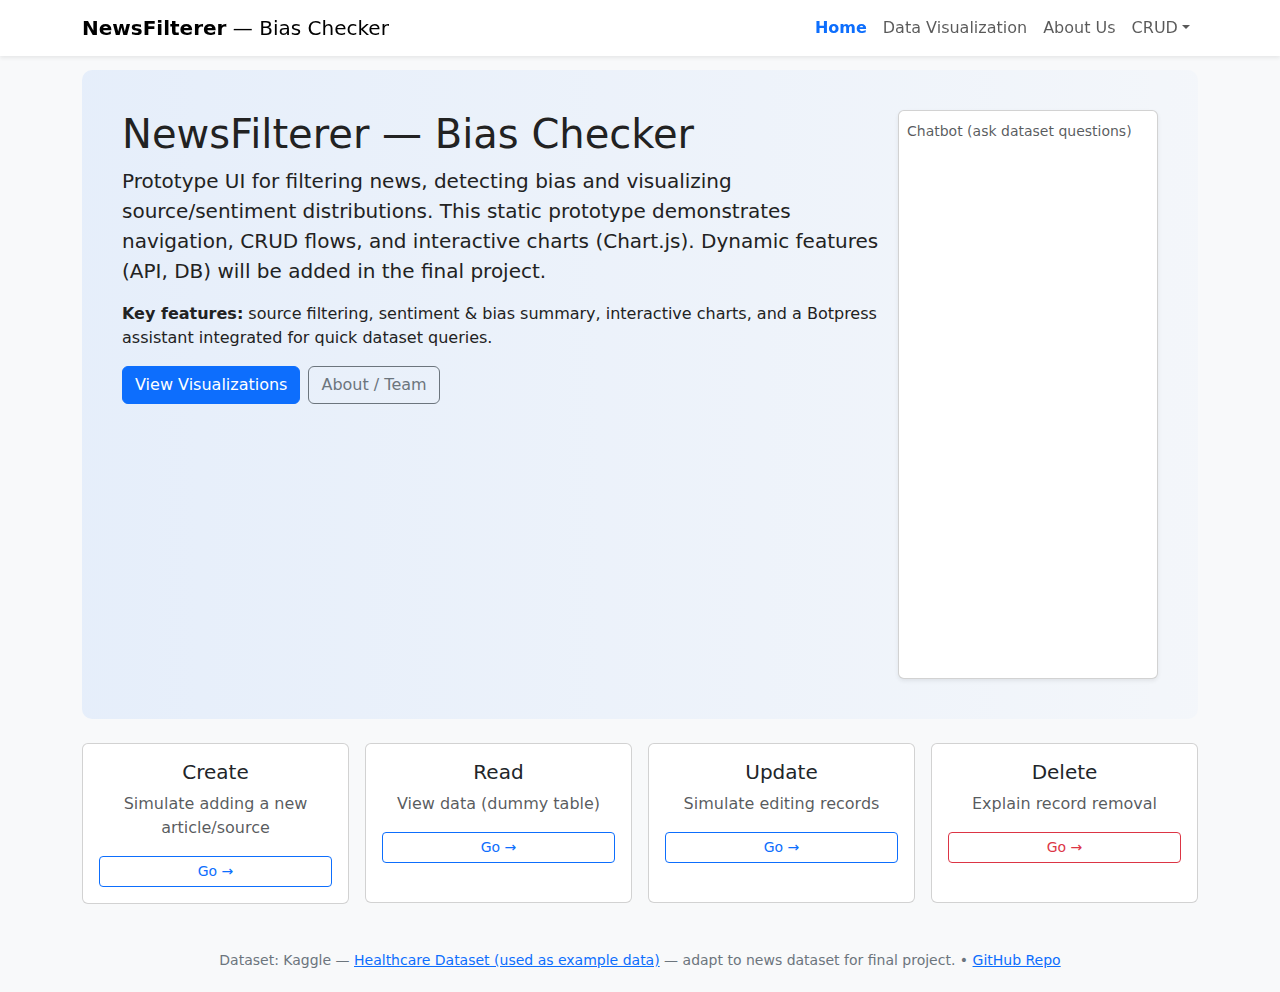
<file: index.html>
<!DOCTYPE html>
<html lang="en">
<head>
  <meta charset="utf-8" />
  <meta name="viewport" content="width=device-width,initial-scale=1" />
  <title>NewsFilterer — Home</title>
  <!-- Bootstrap CSS -->
  <link href="https://cdn.jsdelivr.net/npm/bootstrap@5.3.2/dist/css/bootstrap.min.css" rel="stylesheet"/>
  <style>
    :root{
      --brand:#0d6efd;
      --muted:#6c757d;
    }
    body { padding-top:70px; background:#f8f9fa; color:#222;}
    .hero {background:linear-gradient(90deg, rgba(13,110,253,0.08), rgba(13,110,253,0.02)); padding:40px; border-radius:10px;}
    .bot-iframe {width:100%; height:520px; border:none; border-radius:8px;}
    nav .nav-link.active { font-weight:600; color:var(--brand) !important; }
    .crud-card { min-height:160px; }
    footer { padding:20px 0; text-align:center; color:var(--muted); }
    @media (max-width:576px){ .bot-iframe{height:360px;} }
  </style>
</head>
<body>
  <!-- NAV -->
  <nav class="navbar navbar-expand-lg fixed-top bg-white shadow-sm">
    <div class="container">
      <a class="navbar-brand" href="index.html"><strong>NewsFilterer</strong> — Bias Checker</a>
      <button class="navbar-toggler" type="button" data-bs-toggle="collapse" data-bs-target="#navmenu">
        <span class="navbar-toggler-icon"></span>
      </button>
      <div id="navmenu" class="collapse navbar-collapse">
        <ul class="navbar-nav ms-auto mb-2 mb-lg-0">
          <li class="nav-item"><a class="nav-link active" href="index.html">Home</a></li>
          <li class="nav-item"><a class="nav-link" href="viz.html">Data Visualization</a></li>
          <li class="nav-item"><a class="nav-link" href="about.html">About Us</a></li>
          <li class="nav-item dropdown">
            <a class="nav-link dropdown-toggle" data-bs-toggle="dropdown" href="#">CRUD</a>
            <ul class="dropdown-menu">
              <li><a class="dropdown-item" href="create.html">Create</a></li>
              <li><a class="dropdown-item" href="read.html">Read</a></li>
              <li><a class="dropdown-item" href="update.html">Update</a></li>
              <li><a class="dropdown-item" href="delete.html">Delete</a></li>
            </ul>
          </li>
        </ul>
      </div>
    </div>
  </nav>

  <!-- PAGE -->
  <main class="container">
    <div class="row g-4">
      <div class="col-12">
        <section class="hero">
          <div class="d-flex justify-content-between align-items-start flex-column flex-md-row">
            <div>
              <h1>NewsFilterer — Bias Checker</h1>
              <p class="lead">Prototype UI for filtering news, detecting bias and visualizing source/sentiment distributions. This static prototype demonstrates navigation, CRUD flows, and interactive charts (Chart.js). Dynamic features (API, DB) will be added in the final project.</p>
              <p><strong>Key features:</strong> source filtering, sentiment & bias summary, interactive charts, and a Botpress assistant integrated for quick dataset queries.</p>
              <p><a href="viz.html" class="btn btn-primary me-2">View Visualizations</a><a href="about.html" class="btn btn-outline-secondary">About / Team</a></p>
            </div>
            <div style="min-width:260px; max-width:420px;">
              <!-- Botpress embed (replace URL) -->
              <div class="card shadow-sm">
                <div class="card-body p-2">
                  <small class="text-muted">Chatbot (ask dataset questions)</small>
                  <iframe class="bot-iframe" src="https://cdn.botpress.cloud/webchat/v3.3/shareable.html?configUrl=https://files.bpcontent.cloud/2025/10/19/19/20251019193716-DL1IOAPI.json" title="Botpress Chat"></iframe>
                </div>
              </div>
            </div>
          </div>
        </section>
      </div>

      <!-- CRUD quick nav cards -->
      <div class="col-12">
        <div class="row g-3">
          <div class="col-md-3">
            <div class="card crud-card p-3 text-center">
              <h5>Create</h5>
              <p class="text-muted">Simulate adding a new article/source</p>
              <a href="create.html" class="btn btn-outline-primary btn-sm">Go →</a>
            </div>
          </div>
          <div class="col-md-3">
            <div class="card crud-card p-3 text-center">
              <h5>Read</h5>
              <p class="text-muted">View data (dummy table)</p>
              <a href="read.html" class="btn btn-outline-primary btn-sm">Go →</a>
            </div>
          </div>
          <div class="col-md-3">
            <div class="card crud-card p-3 text-center">
              <h5>Update</h5>
              <p class="text-muted">Simulate editing records</p>
              <a href="update.html" class="btn btn-outline-primary btn-sm">Go →</a>
            </div>
          </div>
          <div class="col-md-3">
            <div class="card crud-card p-3 text-center">
              <h5>Delete</h5>
              <p class="text-muted">Explain record removal</p>
              <a href="delete.html" class="btn btn-outline-danger btn-sm">Go →</a>
            </div>
          </div>
        </div>
      </div>

      <!-- Footer -->
      <div class="col-12">
        <footer>
          <small>Dataset: Kaggle — <a href="https://www.kaggle.com/datasets/prasad22/healthcare-dataset" target="_blank">Healthcare Dataset (used as example data)</a> — adapt to news dataset for final project. • <a href="https://github.com/YOUR_REPO" target="_blank">GitHub Repo</a></small>
        </footer>
      </div>
    </div>
  </main>

  <!-- Bootstrap JS -->
  <script src="https://cdn.jsdelivr.net/npm/bootstrap@5.3.2/dist/js/bootstrap.bundle.min.js"></script>
</body>
</html>
</file>
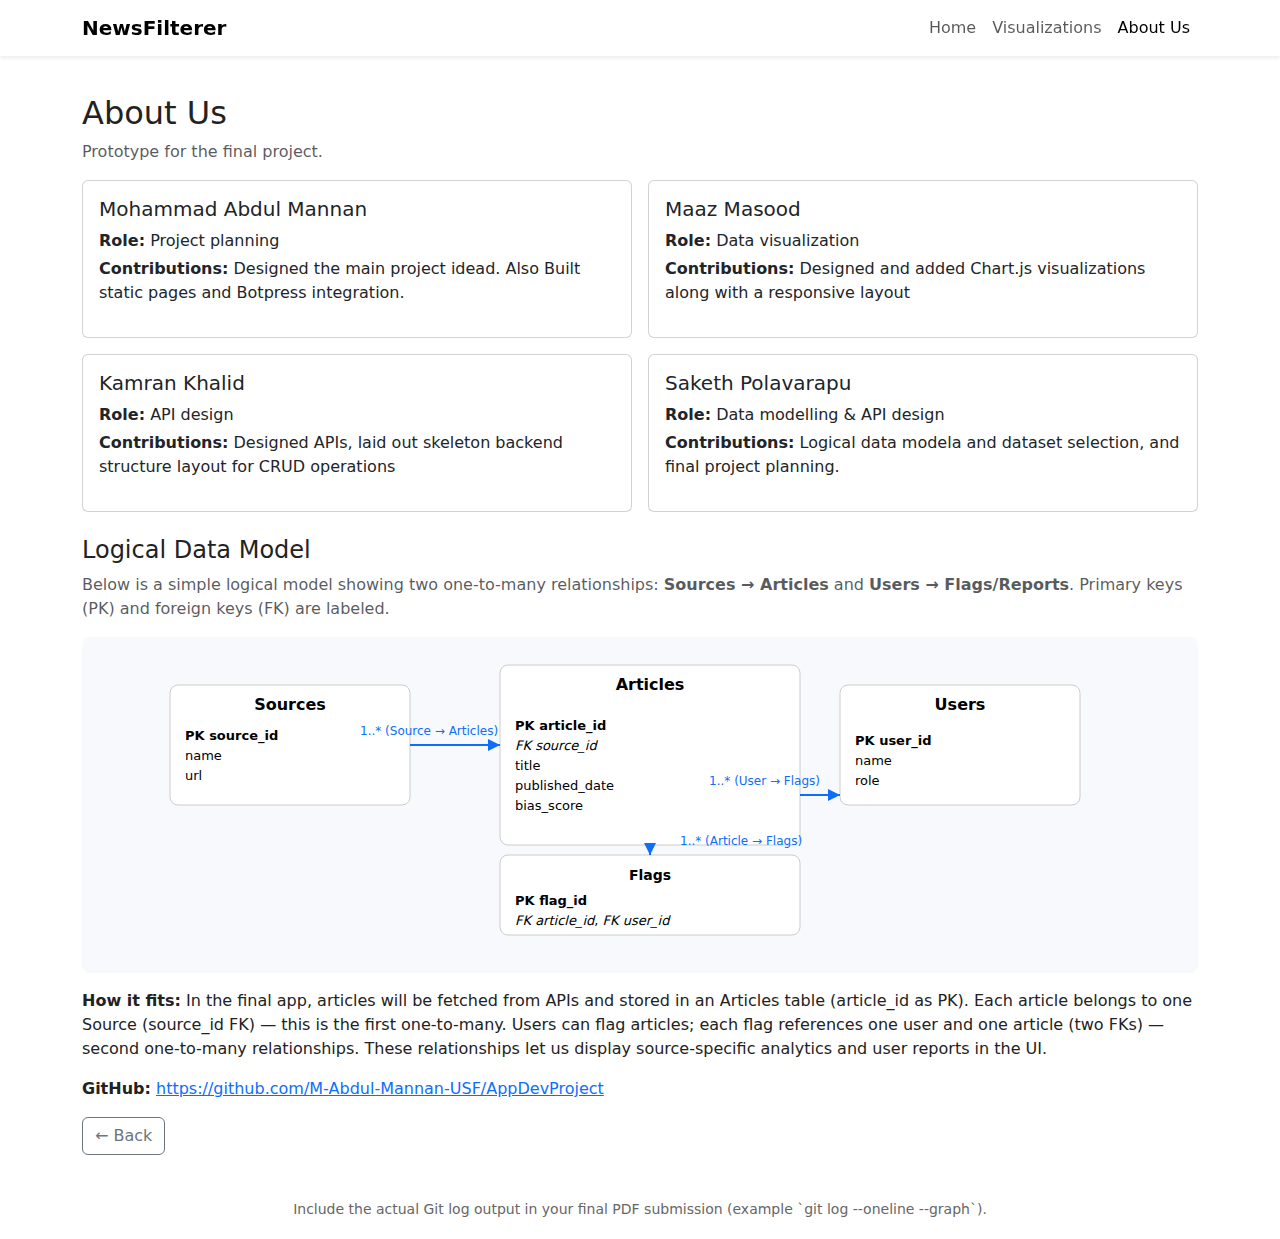
<file: about.html>
<!DOCTYPE html>
<html lang="en">
<head>
  <meta charset="utf-8"/>
  <meta name="viewport" content="width=device-width,initial-scale=1"/>
  <title>NewsFilterer — About Us</title>
  <link href="https://cdn.jsdelivr.net/npm/bootstrap@5.3.2/dist/css/bootstrap.min.css" rel="stylesheet"/>
  <style>
    body{ padding-top:70px; background:#fff; color:#222; }
    .member { min-height:140px; }
    .diagram { background:#f7f9fc; border-radius:8px; padding:18px; }
    .pk { font-weight:700; color:#0d6efd; }
    .fk { font-style:italic; color:#6c757d; }
    footer{padding:18px 0; text-align:center; color:#666;}
  </style>
</head>
<body>
  <!-- NAV -->
  <nav class="navbar navbar-expand-lg fixed-top bg-white shadow-sm">
    <div class="container">
      <a class="navbar-brand" href="index.html"><strong>NewsFilterer</strong></a>
      <div class="collapse navbar-collapse">
        <ul class="navbar-nav ms-auto">
          <li class="nav-item"><a class="nav-link" href="index.html">Home</a></li>
          <li class="nav-item"><a class="nav-link" href="viz.html">Visualizations</a></li>
          <li class="nav-item"><a class="nav-link active" href="about.html">About Us</a></li>
        </ul>
      </div>
    </div>
  </nav>

  <main class="container py-4">
    <h2>About Us</h2>
    <p class="text-muted">Prototype for the final project.</p>

    <div class="row g-3 mb-4">
      <div class="col-md-6">
        <div class="card p-3 member">
          <h5>Mohammad Abdul Mannan</h5>
          <p class="mb-1"><strong>Role:</strong> Project planning</p>
          <p><strong>Contributions:</strong> Designed the main project idead. Also Built static pages and Botpress integration.</p>
        </div>
      </div>

      <div class="col-md-6">
        <div class="card p-3 member">
          <h5>Maaz Masood</h5>
          <p class="mb-1"><strong>Role:</strong> Data visualization</p>
          <p><strong>Contributions:</strong> Designed and added Chart.js visualizations along with a responsive layout</p>
        </div>
      </div>

      <div class="col-md-6">
        <div class="card p-3 member">
          <h5>Kamran Khalid</h5>
          <p class="mb-1"><strong>Role:</strong> API design</p>
          <p><strong>Contributions:</strong> Designed APIs, laid out skeleton backend structure layout for CRUD operations</p>
        </div>
      </div>

      <div class="col-md-6">
        <div class="card p-3 member">
          <h5>Saketh Polavarapu</h5>
          <p class="mb-1"><strong>Role:</strong> Data modelling & API design</p>
          <p><strong>Contributions:</strong> Logical data modela and dataset selection, and final project planning.</p>
        </div>
      </div>
    </div>

    <h4>Logical Data Model</h4>
    <p class="text-muted">Below is a simple logical model showing two one-to-many relationships: <strong>Sources → Articles</strong> and <strong>Users → Flags/Reports</strong>. Primary keys (PK) and foreign keys (FK) are labeled.</p>

    <div class="diagram mb-3">
      <!-- Inline SVG diagram (acts as the "image" requirement) -->
      <svg width="100%" height="300" viewBox="0 0 1000 300" xmlns="http://www.w3.org/2000/svg" aria-label="Logical data model">
        <!-- Sources -->
        <rect x="30" y="30" width="240" height="120" rx="8" fill="#ffffff" stroke="#ccc"/>
        <text x="150" y="55" font-size="16" text-anchor="middle" font-weight="700">Sources</text>
        <text x="45" y="85" font-size="13"><tspan class="pk">PK source_id</tspan></text>
        <text x="45" y="105" font-size="13">name</text>
        <text x="45" y="125" font-size="13">url</text>

        <!-- Articles -->
        <rect x="360" y="10" width="300" height="180" rx="8" fill="#ffffff" stroke="#ccc" />
        <text x="510" y="35" font-size="16" text-anchor="middle" font-weight="700">Articles</text>
        <text x="375" y="75" font-size="13"><tspan class="pk">PK article_id</tspan></text>
        <text x="375" y="95" font-size="13"><tspan class="fk">FK source_id</tspan></text>
        <text x="375" y="115" font-size="13">title</text>
        <text x="375" y="135" font-size="13">published_date</text>
        <text x="375" y="155" font-size="13">bias_score</text>

        <!-- Users -->
        <rect x="700" y="30" width="240" height="120" rx="8" fill="#ffffff" stroke="#ccc"/>
        <text x="820" y="55" font-size="16" text-anchor="middle" font-weight="700">Users</text>
        <text x="715" y="90" font-size="13"><tspan class="pk">PK user_id</tspan></text>
        <text x="715" y="110" font-size="13">name</text>
        <text x="715" y="130" font-size="13">role</text>

        <!-- Flags/Reports (child of users and articles) -->
        <rect x="360" y="200" width="300" height="80" rx="8" fill="#ffffff" stroke="#ccc" />
        <text x="510" y="225" font-size="14" text-anchor="middle" font-weight="700">Flags</text>
        <text x="375" y="250" font-size="13"><tspan class="pk">PK flag_id</tspan></text>
        <text x="375" y="270" font-size="13"><tspan class="fk">FK article_id</tspan>, <tspan class="fk">FK user_id</tspan></text>

        <!-- Relationship arrows -->
        <line x1="270" y1="90" x2="360" y2="90" stroke="#0d6efd" stroke-width="2" marker-end="url(#arrow)"/>
        <text x="220" y="80" font-size="12" fill="#0d6efd">1..* (Source → Articles)</text>

        <line x1="660" y1="140" x2="700" y2="140" stroke="#0d6efd" stroke-width="2" marker-end="url(#arrow)"/>
        <text x="680" y="130" font-size="12" fill="#0d6efd" text-anchor="end">1..* (User → Flags)</text>

        <line x1="510" y1="190" x2="510" y2="200" stroke="#0d6efd" stroke-width="2" marker-end="url(#arrow)"/>
        <text x="540" y="190" font-size="12" fill="#0d6efd">1..* (Article → Flags)</text>

        <defs>
          <marker id="arrow" markerWidth="10" markerHeight="10" refX="6" refY="3" orient="auto">
            <path d="M0,0 L0,6 L6,3 z" fill="#0d6efd" />
          </marker>
        </defs>
      </svg>
    </div>

    <p><strong>How it fits:</strong> In the final app, articles will be fetched from APIs and stored in an Articles table (article_id as PK). Each article belongs to one Source (source_id FK) — this is the first one-to-many. Users can flag articles; each flag references one user and one article (two FKs) — second one-to-many relationships. These relationships let us display source-specific analytics and user reports in the UI.</p>

    <p><strong>GitHub:</strong> <a href="https://github.com/M-Abdul-Mannan-USF/AppDevProject" target="_blank">https://github.com/M-Abdul-Mannan-USF/AppDevProject</a></p>

    <a class="btn btn-outline-secondary" href="index.html">← Back</a>
  </main>

  <footer>
    <small>Include the actual Git log output in your final PDF submission (example `git log --oneline --graph`).</small>
  </footer>

  <script src="https://cdn.jsdelivr.net/npm/bootstrap@5.3.2/dist/js/bootstrap.bundle.min.js"></script>
</body>
</html>
</file>
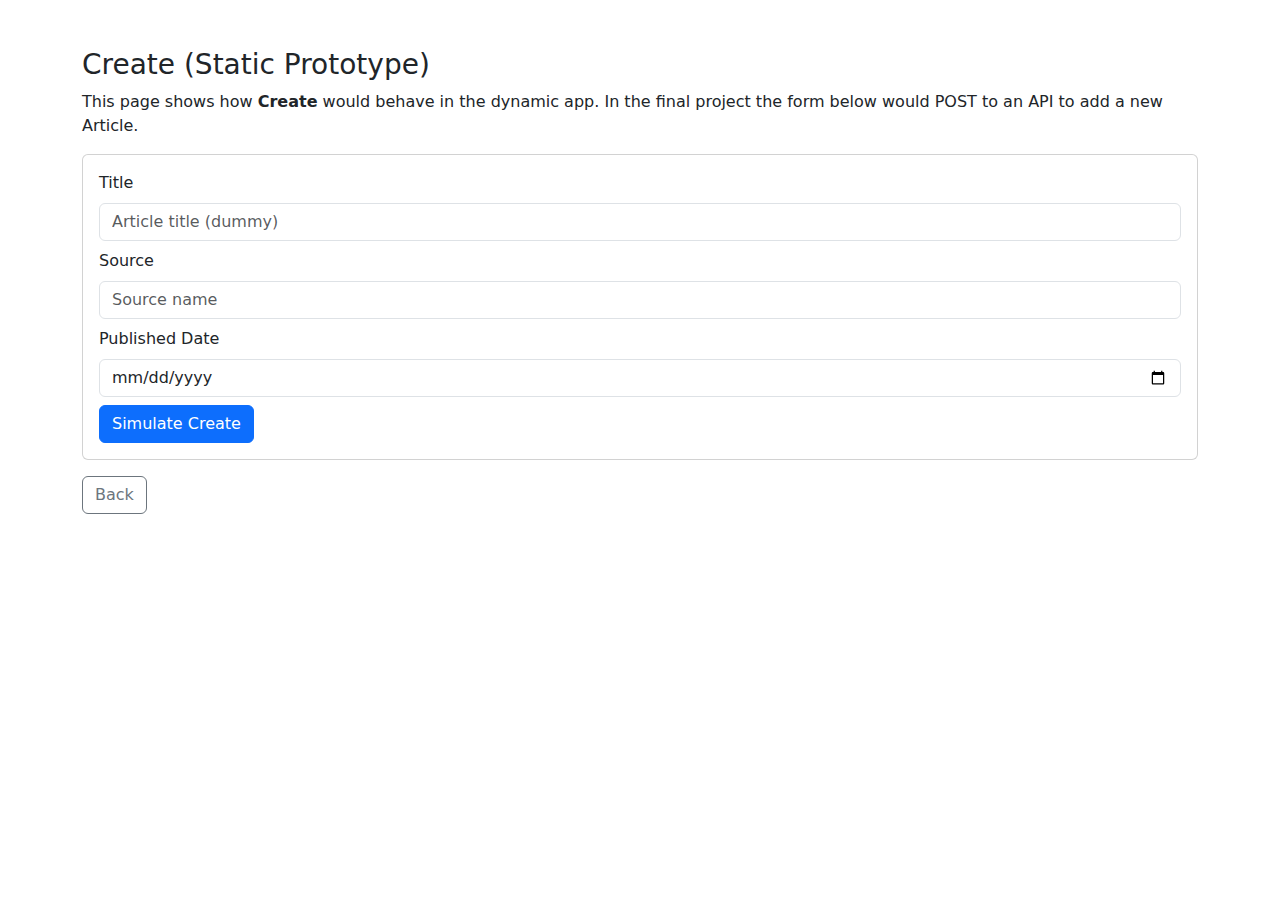
<file: create.html>
<!doctype html>
<html lang="en">
<head>
  <meta charset="utf-8"/>
  <meta name="viewport" content="width=device-width,initial-scale=1"/>
  <title>Create — NewsFilterer</title>
  <link href="https://cdn.jsdelivr.net/npm/bootstrap@5.3.2/dist/css/bootstrap.min.css" rel="stylesheet"/>
</head>
<body class="py-5">
  <div class="container">
    <h3>Create (Static Prototype)</h3>
    <p>This page shows how <strong>Create</strong> would behave in the dynamic app. In the final project the form below would POST to an API to add a new Article.</p>

    <div class="card p-3 mb-3">
      <form>
        <div class="mb-2">
          <label class="form-label">Title</label>
          <input class="form-control" placeholder="Article title (dummy)"/>
        </div>
        <div class="mb-2">
          <label class="form-label">Source</label>
          <input class="form-control" placeholder="Source name"/>
        </div>
        <div class="mb-2">
          <label class="form-label">Published Date</label>
          <input type="date" class="form-control"/>
        </div>
        <button class="btn btn-primary" type="button" onclick="alert('In the final app this would POST to an API and add the record.')">Simulate Create</button>
      </form>
    </div>

    <a class="btn btn-outline-secondary" href="index.html">Back</a>
  </div>
</body>
</html>
</file>
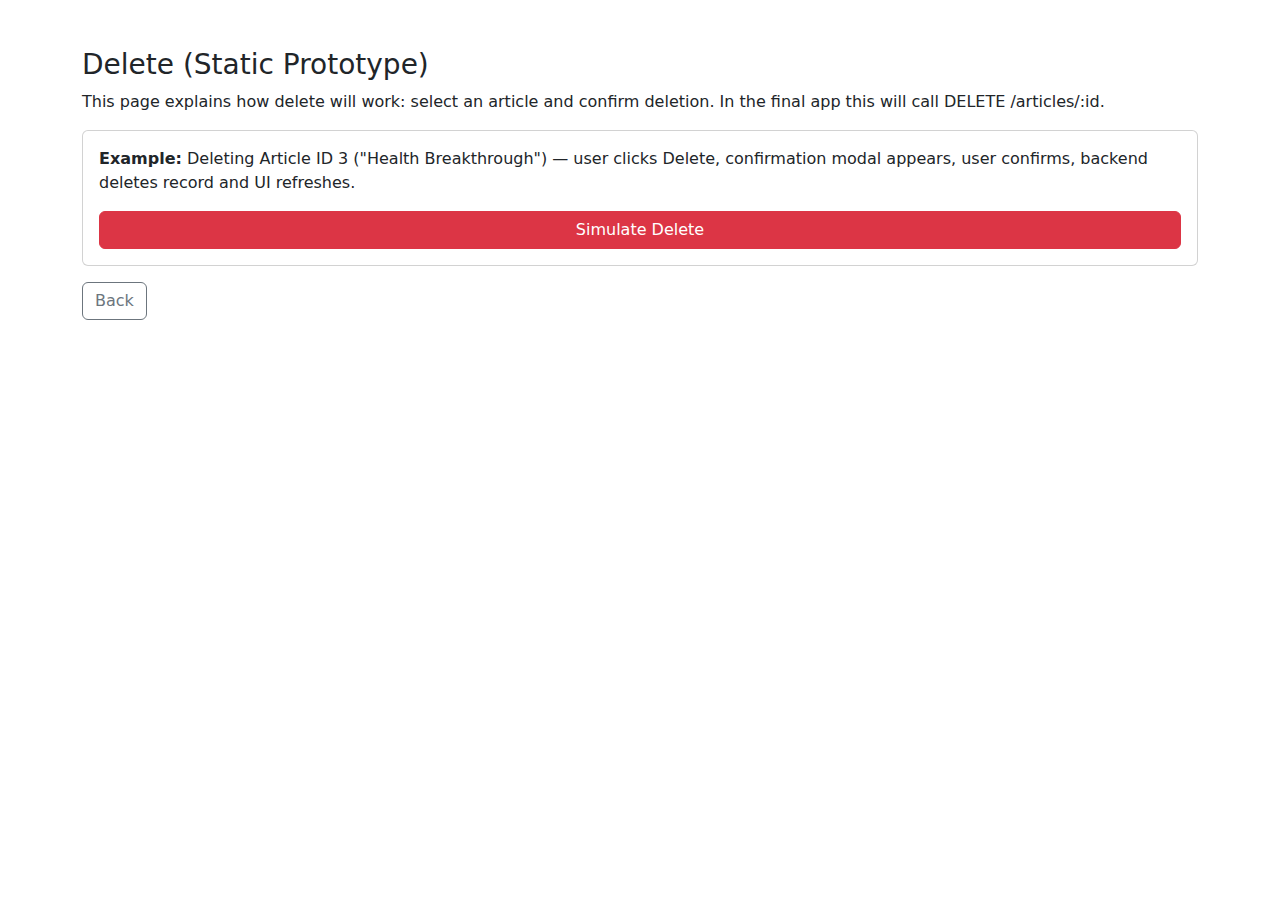
<file: delete.html>
<!doctype html>
<html lang="en">
<head>
  <meta charset="utf-8"/>
  <meta name="viewport" content="width=device-width,initial-scale=1"/>
  <title>Delete — NewsFilterer</title>
  <link href="https://cdn.jsdelivr.net/npm/bootstrap@5.3.2/dist/css/bootstrap.min.css" rel="stylesheet"/>
</head>
<body class="py-5">
  <div class="container">
    <h3>Delete (Static Prototype)</h3>
    <p>This page explains how delete will work: select an article and confirm deletion. In the final app this will call DELETE /articles/:id.</p>

    <div class="card p-3 mb-3">
      <p><strong>Example:</strong> Deleting Article ID 3 ("Health Breakthrough") — user clicks Delete, confirmation modal appears, user confirms, backend deletes record and UI refreshes.</p>
      <button class="btn btn-danger" onclick="alert('In the final app this would call DELETE /articles/3 and then refresh the list.')">Simulate Delete</button>
    </div>

    <a class="btn btn-outline-secondary" href="index.html">Back</a>
  </div>
</body>
</html>
</file>
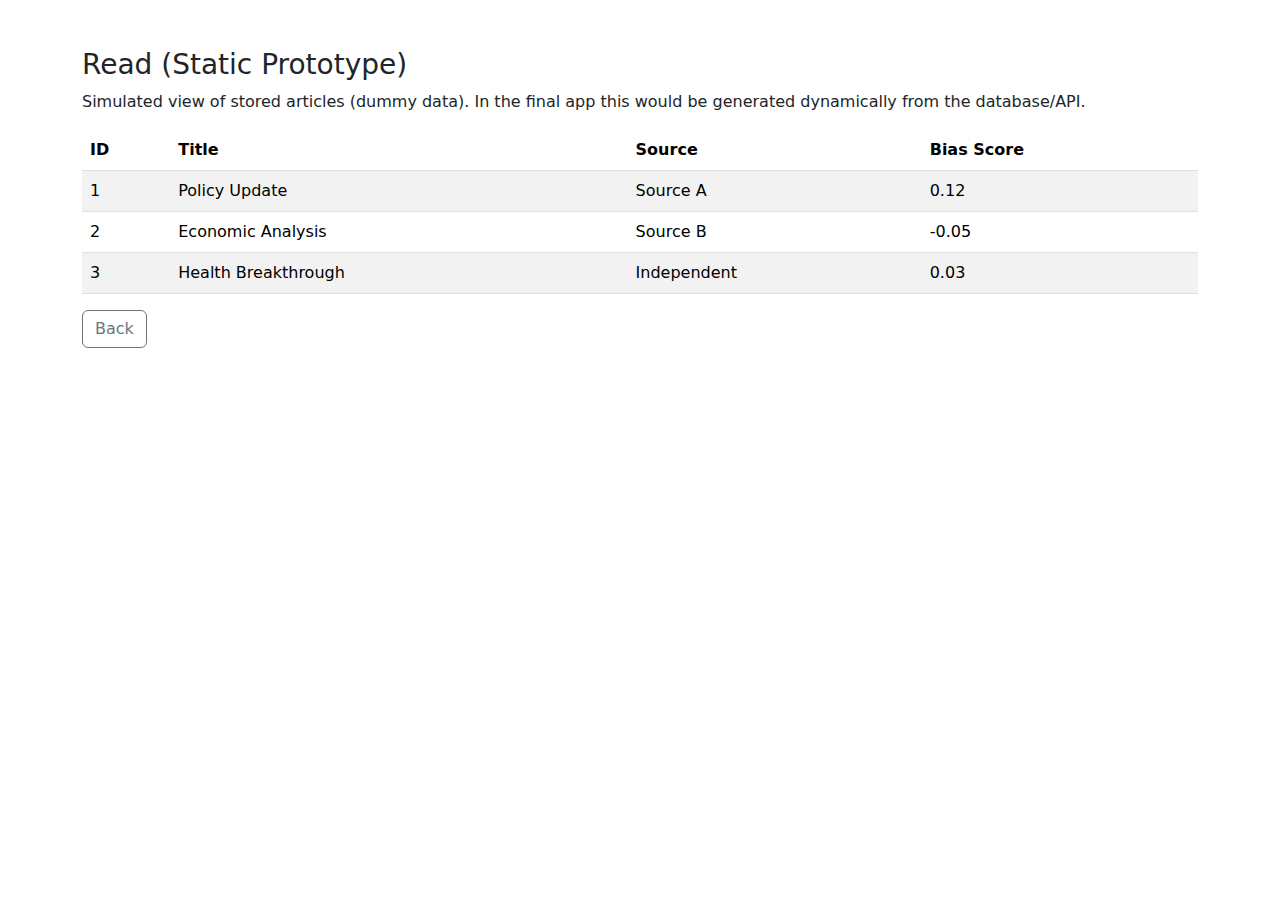
<file: read.html>
<!doctype html>
<html lang="en">
<head>
  <meta charset="utf-8"/>
  <meta name="viewport" content="width=device-width,initial-scale=1"/>
  <title>Read — NewsFilterer</title>
  <link href="https://cdn.jsdelivr.net/npm/bootstrap@5.3.2/dist/css/bootstrap.min.css" rel="stylesheet"/>
</head>
<body class="py-5">
  <div class="container">
    <h3>Read (Static Prototype)</h3>
    <p>Simulated view of stored articles (dummy data). In the final app this would be generated dynamically from the database/API.</p>

    <table class="table table-striped">
      <thead><tr><th>ID</th><th>Title</th><th>Source</th><th>Bias Score</th></tr></thead>
      <tbody>
        <tr><td>1</td><td>Policy Update</td><td>Source A</td><td>0.12</td></tr>
        <tr><td>2</td><td>Economic Analysis</td><td>Source B</td><td>-0.05</td></tr>
        <tr><td>3</td><td>Health Breakthrough</td><td>Independent</td><td>0.03</td></tr>
      </tbody>
    </table>

    <a class="btn btn-outline-secondary" href="index.html">Back</a>
  </div>
</body>
</html>
</file>
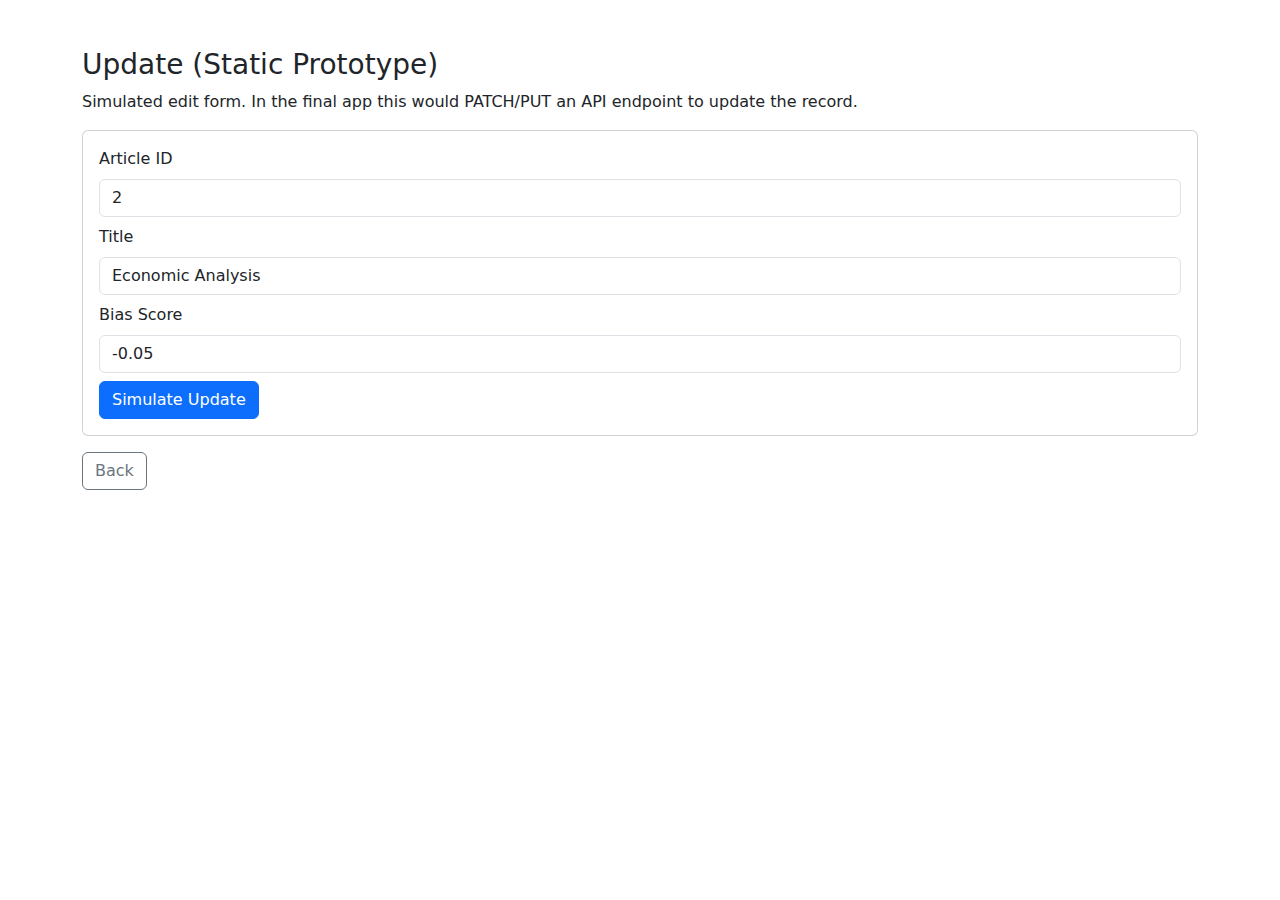
<file: update.html>
<!doctype html>
<html lang="en">
<head>
  <meta charset="utf-8"/>
  <meta name="viewport" content="width=device-width,initial-scale=1"/>
  <title>Update — NewsFilterer</title>
  <link href="https://cdn.jsdelivr.net/npm/bootstrap@5.3.2/dist/css/bootstrap.min.css" rel="stylesheet"/>
</head>
<body class="py-5">
  <div class="container">
    <h3>Update (Static Prototype)</h3>
    <p>Simulated edit form. In the final app this would PATCH/PUT an API endpoint to update the record.</p>

    <div class="card p-3 mb-3">
      <form>
        <div class="mb-2"><label class="form-label">Article ID</label><input class="form-control" value="2" readonly/></div>
        <div class="mb-2"><label class="form-label">Title</label><input class="form-control" value="Economic Analysis"/></div>
        <div class="mb-2"><label class="form-label">Bias Score</label><input class="form-control" value="-0.05"/></div>
        <button class="btn btn-primary" type="button" onclick="alert('In the final app this would call an API to update the article.')">Simulate Update</button>
      </form>
    </div>

    <a class="btn btn-outline-secondary" href="index.html">Back</a>
  </div>
</body>
</html>
</file>
